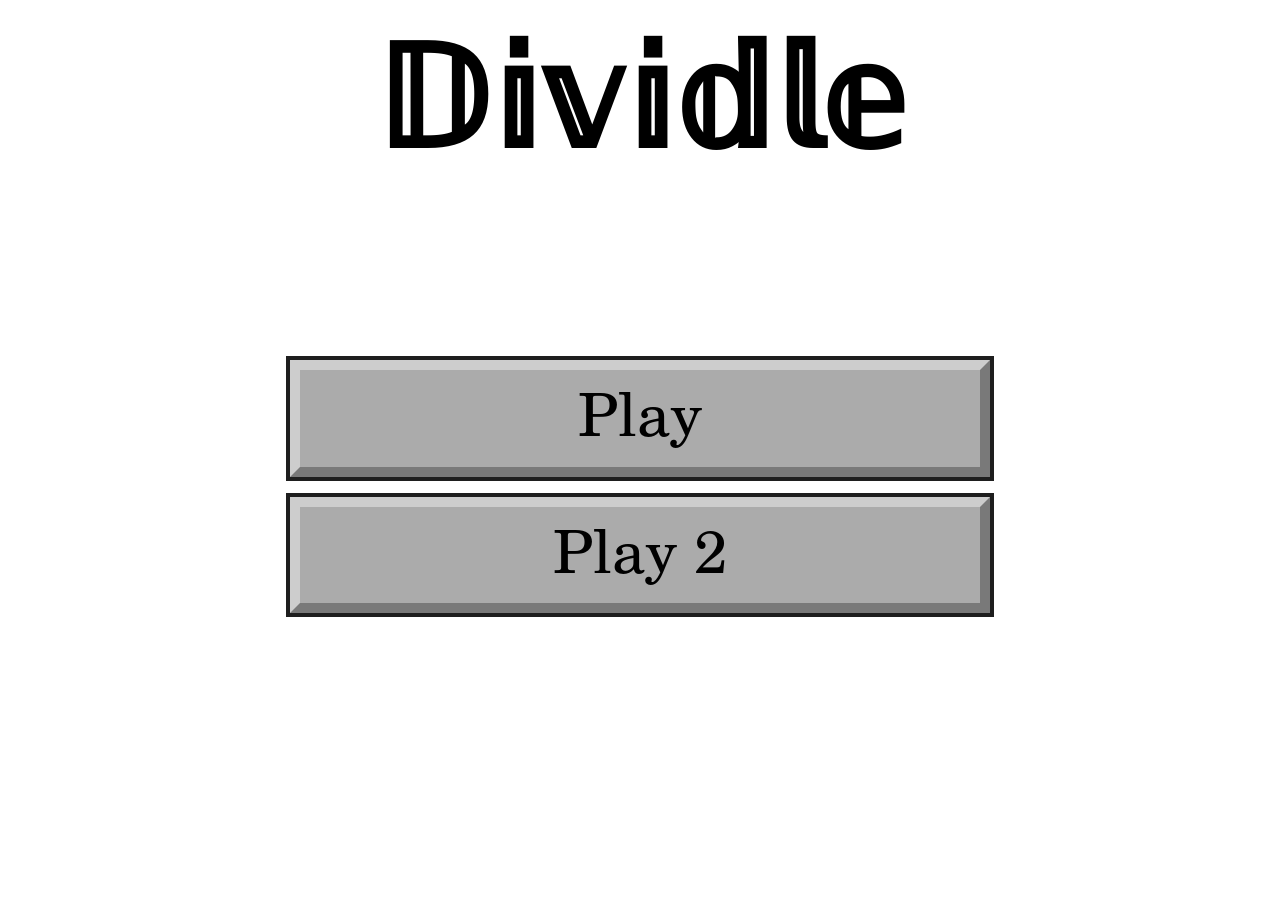
<file: index.html>
<!DOCTYPE html>
<html>

	<head>
		<link rel="stylesheet" href="styles.css">
		<title>Dividle</Title>
	</head>
	
	<body>
		<h1 class=title style="font-family: 'Georgia';">𝔻𝕚𝕧𝕚𝕕𝕝𝕖</h1>
		<div class=buttons>
			<button type="button" onclick="window.open('fractions.html', target='_self')"> <span>Play</span> </button>
			<button type = "button"> <span>Play 2</span> </button>
		</div>
	</body>
</html>
</file>
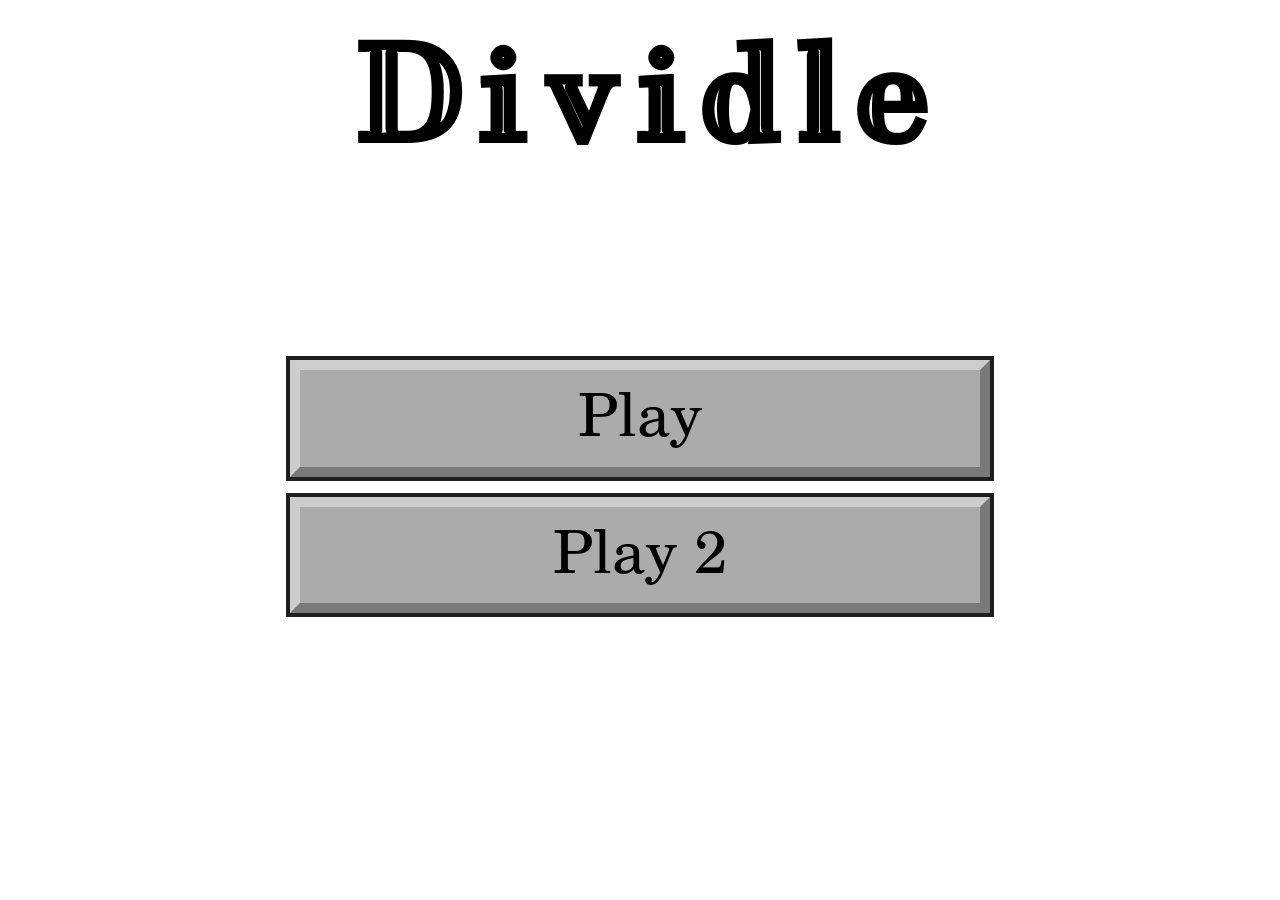
<file: Dividle.html>
<!DOCTYPE html>
<html>

	<head>
		<link rel="stylesheet" href="styles.css">
		<title>Dividle</Title>
	</head>
	
	<body>
		<h1 class=title>𝔻𝕚𝕧𝕚𝕕𝕝𝕖</h1>
		<div class=buttons>
			<button type = "button">Play</button>
			<button type = "button">Play 2</button>
		</div>
	</body>
</html>
</file>
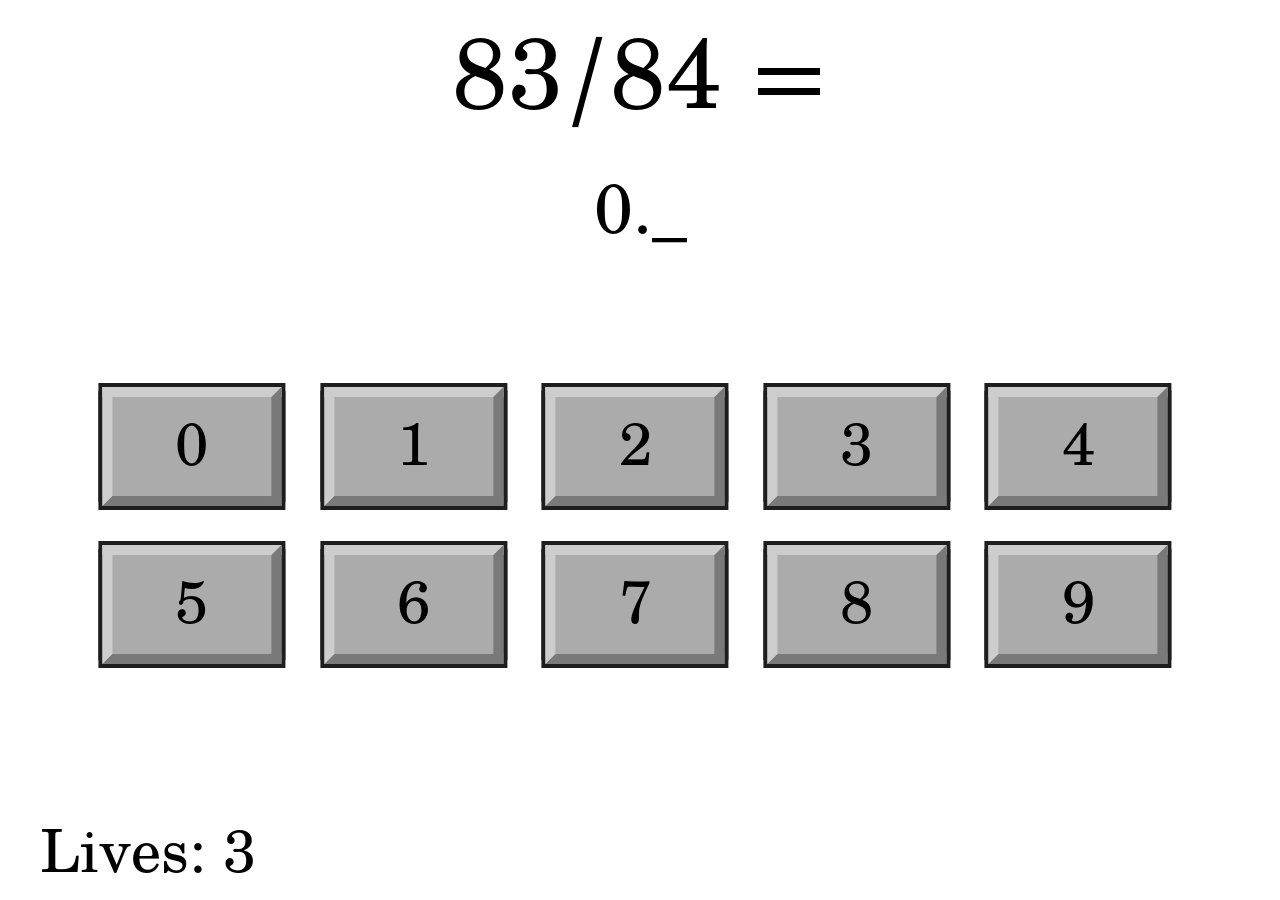
<file: fractions.html>
<!DOCTYPE html>
<html>

	<head>
		<link rel="stylesheet" href="styles.css">
		<script src="code.js"></script>
		<title>Dividle</title>
	</head>

	<body>
		<p class="title" id="question" style="font-size: 100px;"></p>
		<p class="title" id="answer" style="top: 160px; font-size: 70px;">0._</p>
		<p class="lives">Lives: 3</p>
		<script> displayNum(); </script>
		
		<div class="square buttons">
			<button type="button" onclick="check('0')" id="0"> <span>0</span> </button>
			<button type="button" onclick="check('1')" id="1"> <span>1</span> </button>
			<button type="button" onclick="check('2')" id="2"> <span>2</span> </button>
			<button type="button" onclick="check('3')" id="3"> <span>3</span> </button>
			<button type="button" onclick="check('4')" id="4"> <span>4</span> </button>
			<button type="button" onclick="check('5')" id="5"> <span>5</span> </button>
			<button type="button" onclick="check('6')" id="6"> <span>6</span> </button>
			<button type="button" onclick="check('7')" id="7"> <span>7</span> </button>
			<button type="button" onclick="check('8')" id="8"> <span>8</span> </button>
			<button type="button" onclick="check('9')" id="9"> <span>9</span> </button>
		</div>
	</body>
</html>
</file>
<file: styles.css>
@font-face{
	font-family: "TeXMath";
	src: url(texgyreschola-math.otf) format("truetype");
}

.title {
	font-size: 140px;
	font-family: "TeXMath";
	position: absolute;
	left: 50%;
	margin-top: 10px;
	transform: translate(-50%,0%);
	user-select: none;
}

.lives{
	font-size: 60px;
	font-family: "TeXMath";
	position: absolute;
	left: 40px;
	bottom: -50px;
	user-select: none;
}

.buttons {
	position: absolute;
	top: 40%;
	left: 50%;
	user-select: none;
}

.buttons button{
	position: relative;
	background-color: rgb(171,171,171);
	width: 700px;
	aspect-ratio: 6/1;
	margin: auto;
	margin-bottom: 20px;
	transform: translate(-50%,0%);
	font-size: 60px;
	font-family: "TeXMath";
	border: 10px outset rgb(205,205,205);
	box-shadow: 4px 4px rgb(30,30,30), 4px -4px rgb(30,30,30), -4px 4px rgb(30,30,30), -4px -4px rgb(30,30,30);
}

.buttons button:hover{
	background-color: rgb(200,200,200);
	border: 10px outset rgb(234,234,234);
}

.buttons button:active{
	background-color: rgb(185,185,185);
	border: 10px inset rgb(210,210,210);
}

.buttons button:active span{
	position: relative;
	top: 10px;
}

.square{
	position: absolute;
	left: 0;
	right: 0;
	top: 43%;
}

.square button{
	width: 14%;
	left: 12%;		/* width/2 + spacing [21%+4%/2]*/
	margin-left: 3%;
	margin-bottom: 3%;
	aspect-ratio: 1.5/1;
}
</file>
